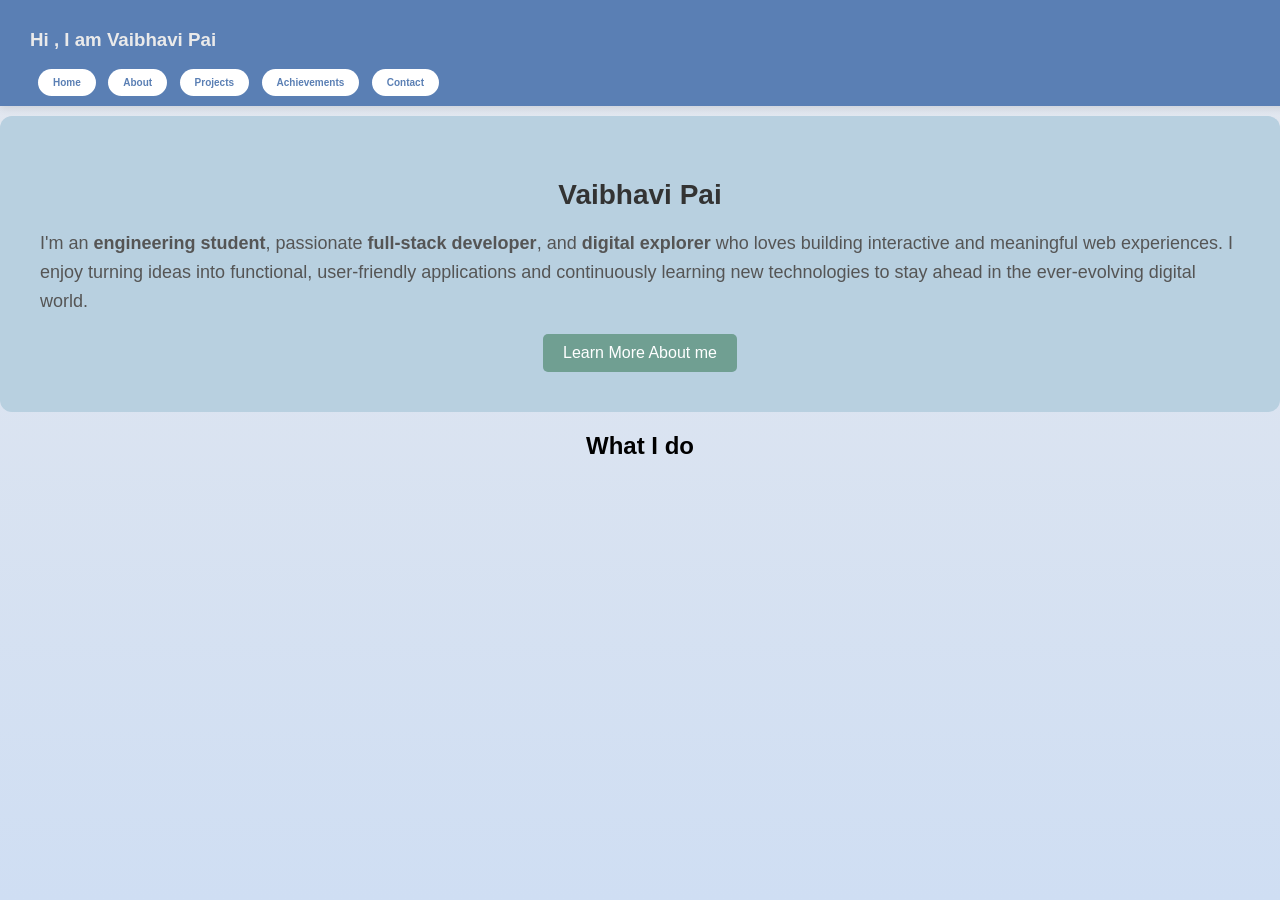
<file: index.html>
<html>
    <head>
         <link rel="stylesheet" href="style.css">
        <title>
Home Page
        </title>
           <!-- <div>
            <a href="index.html">Home</a>
            <a href="about.html">About</a>
            <a href="projects.html">Projects</a>
            <a href="Achivements.html">Achivements</a> -->
        <header>
  <div class="nav-buttons"><h3>Hi , I am Vaibhavi Pai</h3>
    
  <button onclick="location.href='index.html'">Home</button>
  <button onclick="location.href='about.html'">About</button>
  <button onclick="location.href='projects.html'">Projects</button>
  <button onclick="location.href='achievements.html'">Achievements</button>
  <button onclick="location.href='contact.html'">Contact</button>
</div>

</header>
<br>

    
    </head>
    
    <body>
        <br>
        <section id="about" style="padding: 40px; background-color: #b8d0e0; border-radius: 12px;">
  <h2 style="color: #333; font-size: 28px; margin-bottom: 10px;"><center><strong>Vaibhavi Pai</strong></center></h2>
  <p style="color: #555; font-size: 18px; line-height: 1.6;">
    I'm an <strong>engineering student</strong>, passionate <strong>full-stack developer</strong>, 
    and <strong>digital explorer</strong> who loves building interactive and meaningful web experiences. 
    I enjoy turning ideas into functional, user-friendly applications and continuously learning new 
    technologies to stay ahead in the ever-evolving digital world.
  </p><center>
  <button class="butn1" onclick="location.href='about.html'" style="padding: 10px 20px; font-size: 16px; background-color: #709f92; color: white;transition:all 0.3sec ease; border: none; border-radius: 5px; cursor: pointer;">
    Learn More About me </button></section>
</center>
<center>
    <bold style="font:icon"><h2>
        What I do</h2>
    </bold>
</center>
    </body>
</html>
</file>
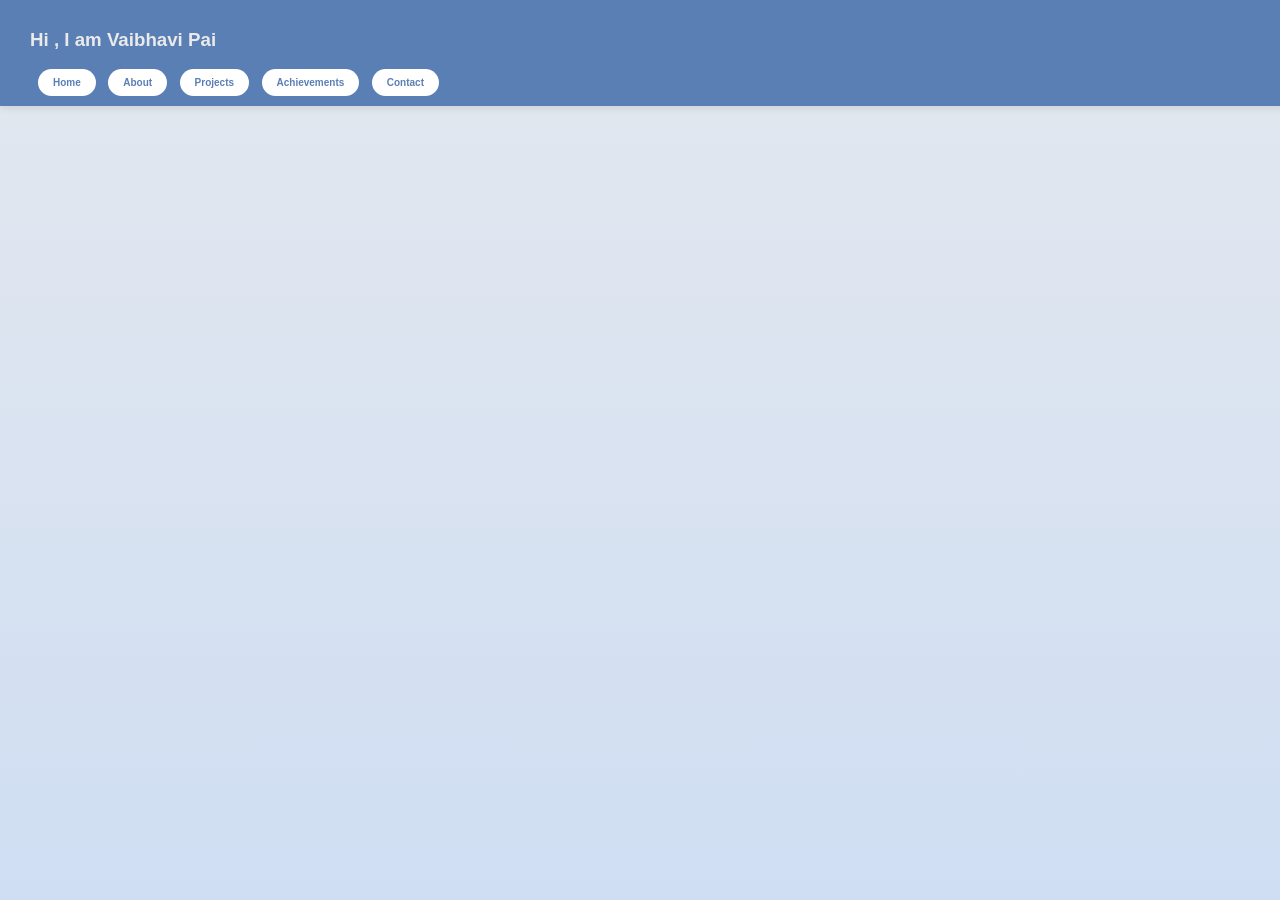
<file: achievements.html>
<html>
    <head>
        <title>My achievements</title>
        <link rel="stylesheet" href="style.css">
        
    </head>
    <body>
                <header>
  <div class="nav-buttons"><h3>Hi , I am Vaibhavi Pai</h3>
    
  <button onclick="location.href='index.html'">Home</button>
  <button onclick="location.href='about.html'">About</button>
  <button onclick="location.href='projects.html'">Projects</button>
  <button onclick="location.href='achievements.html'">Achievements</button>
  <button onclick="location.href='contact.html'">Contact</button>
</div>

</header>
    </body>
</html>
</file>
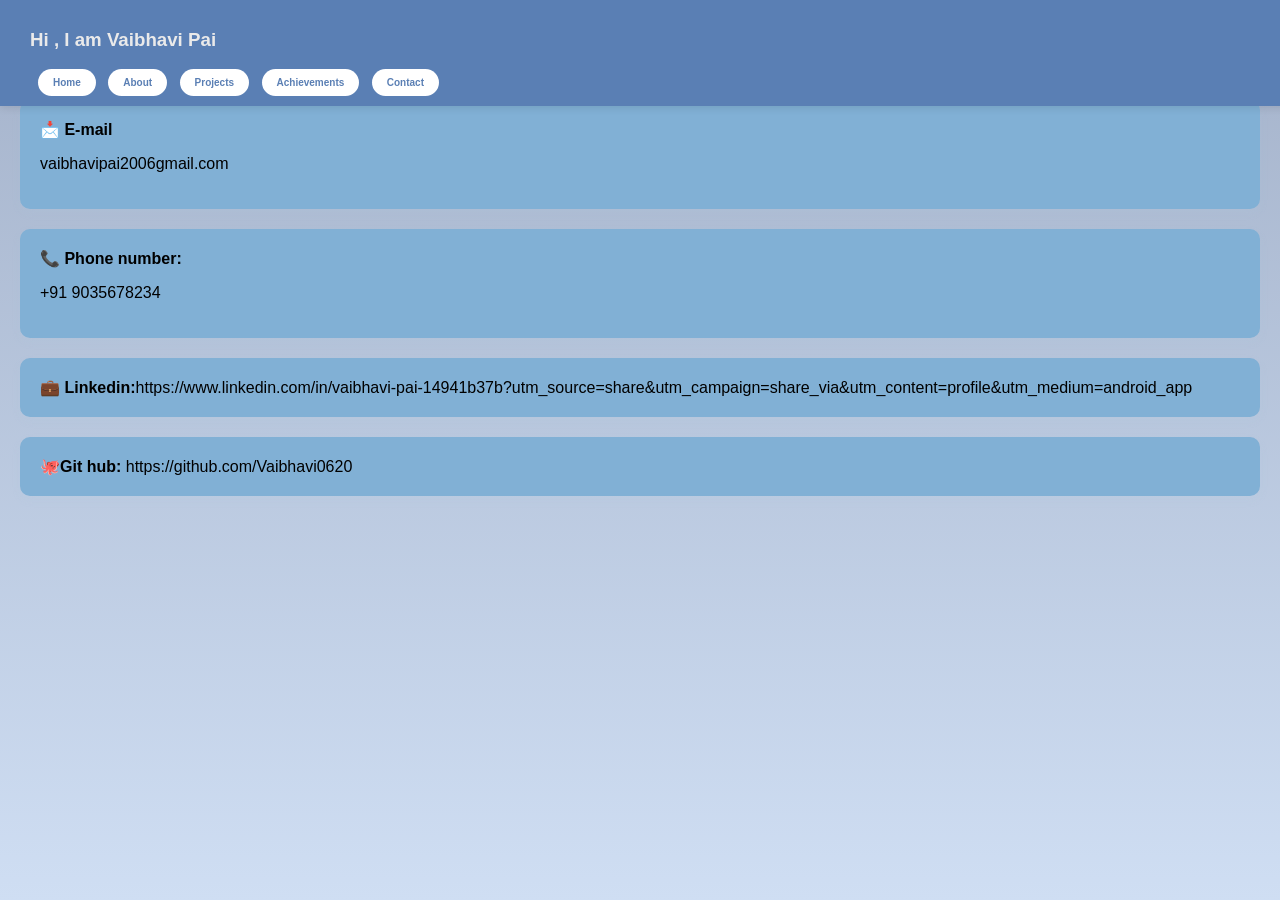
<file: contact.html>
<html>
    <head>
        <title>Contact</title>
        <link rel="stylesheet" href="style.css">
              
<style>
    <!-- body {
    background: linear-gradient(180deg, #a4b2ca, #cfdef3);
    margin: 0;
    font-family: 'Poppins', sans-serif;
    padding-top: 80px;
    } -->
    .div1 {
        padding: 20px;
        margin: 20px;
        background-color: #81b0d5;
        border-radius: 10px;
        box-shadow: 0 4px 8px rgba(168, 204, 225, 0.1);
        width:auto;
    }
    .row {
          display: flex;          /* places items side-by-side */
  gap: 20px;              /* space between boxes */
  justify-content: center;
  flex-wrap: wrap; /* center the boxes horizontally */
    }
</style>
    </head>
    <body>  <header>
  <div class="nav-buttons"><h3>Hi , I am Vaibhavi Pai</h3>
    
  <button onclick="location.href='index.html'">Home</button>
  <button onclick="location.href='about.html'">About</button>
  <button onclick="location.href='projects.html'">Projects</button>
  <button onclick="location.href='achievements.html'">Achievements</button>
  <button onclick="location.href='contact.html'">Contact</button>
</div>

</header>
      <p class="row"></p>
        <div class="div1">
           <strong> 📩 E-mail</strong>
           <p>vaibhavipai2006gmail.com</p>
        </div>
        <div class="div1">
           <strong> 📞 Phone number:</strong>
              <p>+91 9035678234</p>
              </div>
              <div class="div1">
                <strong>💼 Linkedin:</strong>https://www.linkedin.com/in/vaibhavi-pai-14941b37b?utm_source=share&utm_campaign=share_via&utm_content=profile&utm_medium=android_app
              </div>
              <div class="div1">
                <strong>🐙Git hub:</strong>
                https://github.com/Vaibhavi0620

              </div>
            </p>
    </body>
</html>
</file>
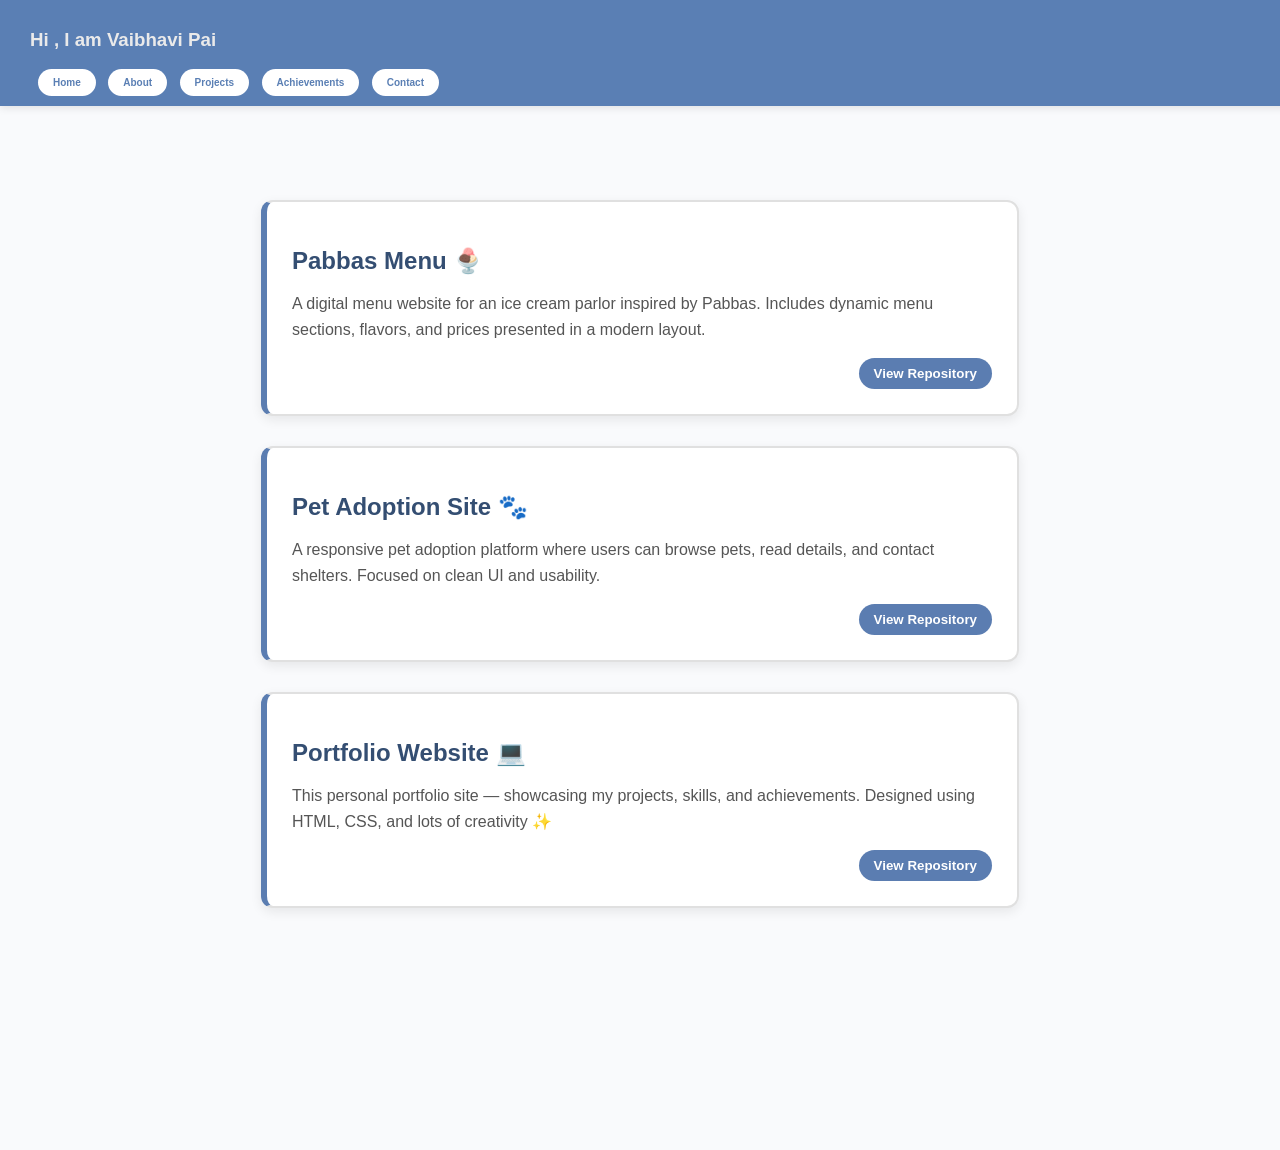
<file: projects.html>
<html>
    <head>
        <title>Projects</title>
        <link rel="stylesheet" href="style.css">
 
    </head>
   <header>
  <div class="nav-buttons"><h3>Hi , I am Vaibhavi Pai</h3>
    
  <button onclick="location.href='index.html'">Home</button>
  <button onclick="location.href='about.html'">About</button>
  <button onclick="location.href='projects.html'">Projects</button>
  <button onclick="location.href='achievements.html'">Achievements</button>
  <button onclick="location.href='contact.html'">Contact</button>
</div>

</header>
    <main class="projects-container">
    <!-- Project 1 -->
    <div class="project-card">
      <div class="project-info">
        <h2>Pabbas Menu 🍨</h2>
        <p>
          A digital menu website for an ice cream parlor inspired by Pabbas. 
          Includes dynamic menu sections, flavors, and prices presented in a modern layout.
        </p>
      </div>
      <div class="project-btn">
        <button onclick="window.open('https://github.com/Vaibhavi0620/pabbas')">
          View Repository
        </button>
      </div>
    </div>

    <!-- Project 2 -->
    <div class="project-card">
      <div class="project-info">
        <h2>Pet Adoption Site 🐾</h2>
        <p>
          A responsive pet adoption platform where users can browse pets, 
          read details, and contact shelters. Focused on clean UI and usability.
        </p>
      </div>
      <div class="project-btn">
        <button onclick="window.open('https://github.com/Vaibhavi0620/petstore')">
          View Repository
        </button>
      </div>
    </div>

    <!-- Project 3 -->
    <div class="project-card">
      <div class="project-info">
        <h2>Portfolio Website 💻</h2>
        <p>
          This personal portfolio site — showcasing my projects, skills, and achievements. 
          Designed using HTML, CSS, and lots of creativity ✨
        </p>
      </div>
      <div class="project-btn">
        <button onclick="window.open('https://github.com/Vaibhavi0620/portfolio')">
          View Repository
        </button>
      </div>
    </div>
  </main>
</html>
</file>
<file: style.css>
/* Header styles */
 header
{
position: fixed; 
top: 0;
width: 100%;
background-color: lab(52.14% -1.68 -32.69);
color: rgb(234, 234, 234); padding: 10px 30px; /* smaller padding */
box-shadow: 0 2px 8px rgba(0,0,0,0.1); 
z-index: 1000;
} 
/* Navbar container */
 .navbar 
 { 
display: flex; /* horizontal layout */
align-items: center; /* vertically center items */
justify-content:right; /* logo left, buttons right */
padding: 10px 30px; /* optional padding */ } 
/* Logo on left */ 
 .logo 
 {
    font-size: 20px; /* smaller font */
    font-weight: bold; 
 }
/* Right-side buttons container */ 
.nav-buttons button 
{
background-color: white; 
color: lab(52.14% -1.68 -32.69);
border: none;
padding: 8px 15px; /* smaller padding */
margin-left: 8px; /* smaller space between buttons */
border-radius: 20px; /* slightly smaller rounded corners */ 
font-weight: bold;
font-size: 10px; /* smaller text */ 
cursor: pointer; transition: all 0.3s ease;
 } /* Hover effect */ 
.nav-buttons button:hover 
{
background-color: lab(62.14% -1.68 -32.69); 
color: white;
transform: scale(1.05); 
} 
.home-buttons button
{ 
background-color: lab(76.07% -3.42 -18.91); 
/* your main theme color */ 
color: white;
border: none;
padding: 8px 15px; 
margin: 10px;
border-radius: 25px; /* rounded edges */
font-size: 10px;
font-weight: bold;
cursor: pointer; 
transition: all 0.3s ease;
width: 100px; height:auto; 
text-align: center;
}
/* Hover effect */
.home-buttons button:hover 
{
background-color: lab(89.84% -1.11 -5.91); /* slightly lighter on hover */ 
transform: scale(1.05); /* grows a little */
color:rgb(215, 216, 174); } 
.home-buttoms
{
 margin-top: 150px; /* space below header */
 }
 nav button
{
align-items: right; 
}
body {
  background: linear-gradient(180deg, #e4e8ef, #cfdef3);
  margin: 0;
  font-family: 'Poppins', sans-serif;
  padding-top: 80px; /* 👈 creates space below fixed header */
}
/* index */
.butn1 {
  background-color: lightblue;
  transform: scale(1);
  transition: all 0.3s ease; /* smooth animation */
}

.butn1:hover {
  background-color: skyblue;
  transform: scale(1.1); /* enlarges smoothly */
}
/* Projects Page */
.projects-container {
  display: flex;
  flex-direction: column;
  align-items: center;
  gap: 30px;
  padding: 120px 20px 50px; /* top padding to avoid overlap with header */
  background-color: #f9fafc;
  min-height: 100vh;
}

.project-card {
  background: white;
  border: 2px solid #e0e0e0;
  border-left: 6px solid #5b7db1; /* accent color strip */
  border-radius: 12px;
  width: 80%;
  max-width: 700px;
  padding: 25px;
  box-shadow: 0 4px 12px rgba(0,0,0,0.08);
  transition: all 0.3s ease;
}

.project-card:hover {
  transform: translateY(-5px);
  box-shadow: 0 8px 16px rgba(0,0,0,0.15);
}

.project-info h2 {
  color: #344e72;
  margin-bottom: 10px;
}

.project-info p {
  color: #555;
  line-height: 1.6;
}

.project-btn {
  margin-top: 15px;
  text-align: right;
}

.project-btn button {
  background-color: #5b7db1;
  color: white;
  border: none;
  padding: 8px 15px;
  border-radius: 20px;
  cursor: pointer;
  font-weight: bold;
  transition: all 0.3s ease;
}

.project-btn button:hover {
  background-color: #344e72;
  transform: scale(1.05);
}
/* About Page Container */
.about-container {
  padding: 120px 20px 50px; /* top padding for fixed header */
  max-width: 1000px;
  margin: 0 auto;
  background-color: #f9fafc;
}

/* Profile and Story Section */
.profile-story {
  display: flex;
  gap: 40px;
  align-items: center;
  flex-wrap: wrap; /* makes responsive for small screens */
  margin-bottom: 50px;
}

.profile-image {
  position: relative;
  flex: 1 1 250px; /* flexible width */
}

.profile-image img {
  width: 250px;
  border-radius: 15px;
  box-shadow: 0 4px 12px rgba(0,0,0,0.15);
}

.decorative-dot {
  position: absolute;
  top: 10px;
  right: 10px;
  width: 15px;
  height: 15px;
  background-color: #ffcc00; /* accent color */
  border-radius: 50%;
}

/* Story Text */
.story-text {
  flex: 2 1 400px; /* wider than image */
}

.story-text h2 {
  color: #344e72;
  margin-bottom: 15px;
}

.story-text p {
  line-height: 1.6;
  color: #555;
}

/* Skills Grid */
.skills-grid {
  display: grid;
  grid-template-columns: repeat(auto-fit, minmax(120px, 1fr));
  gap: 20px;
}

.skill {
  background-color: #7391bd;
  color: white;
  padding: 15px;
  text-align: center;
  border-radius: 15px;
  font-weight: bold;
  box-shadow: 0 4px 12px rgba(0,0,0,0.1);
  transition: transform 0.3s ease;
}

.skill:hover {
  transform: scale(1.05);
}
body.about-page { background-color: #f9fafc; }
</file>
